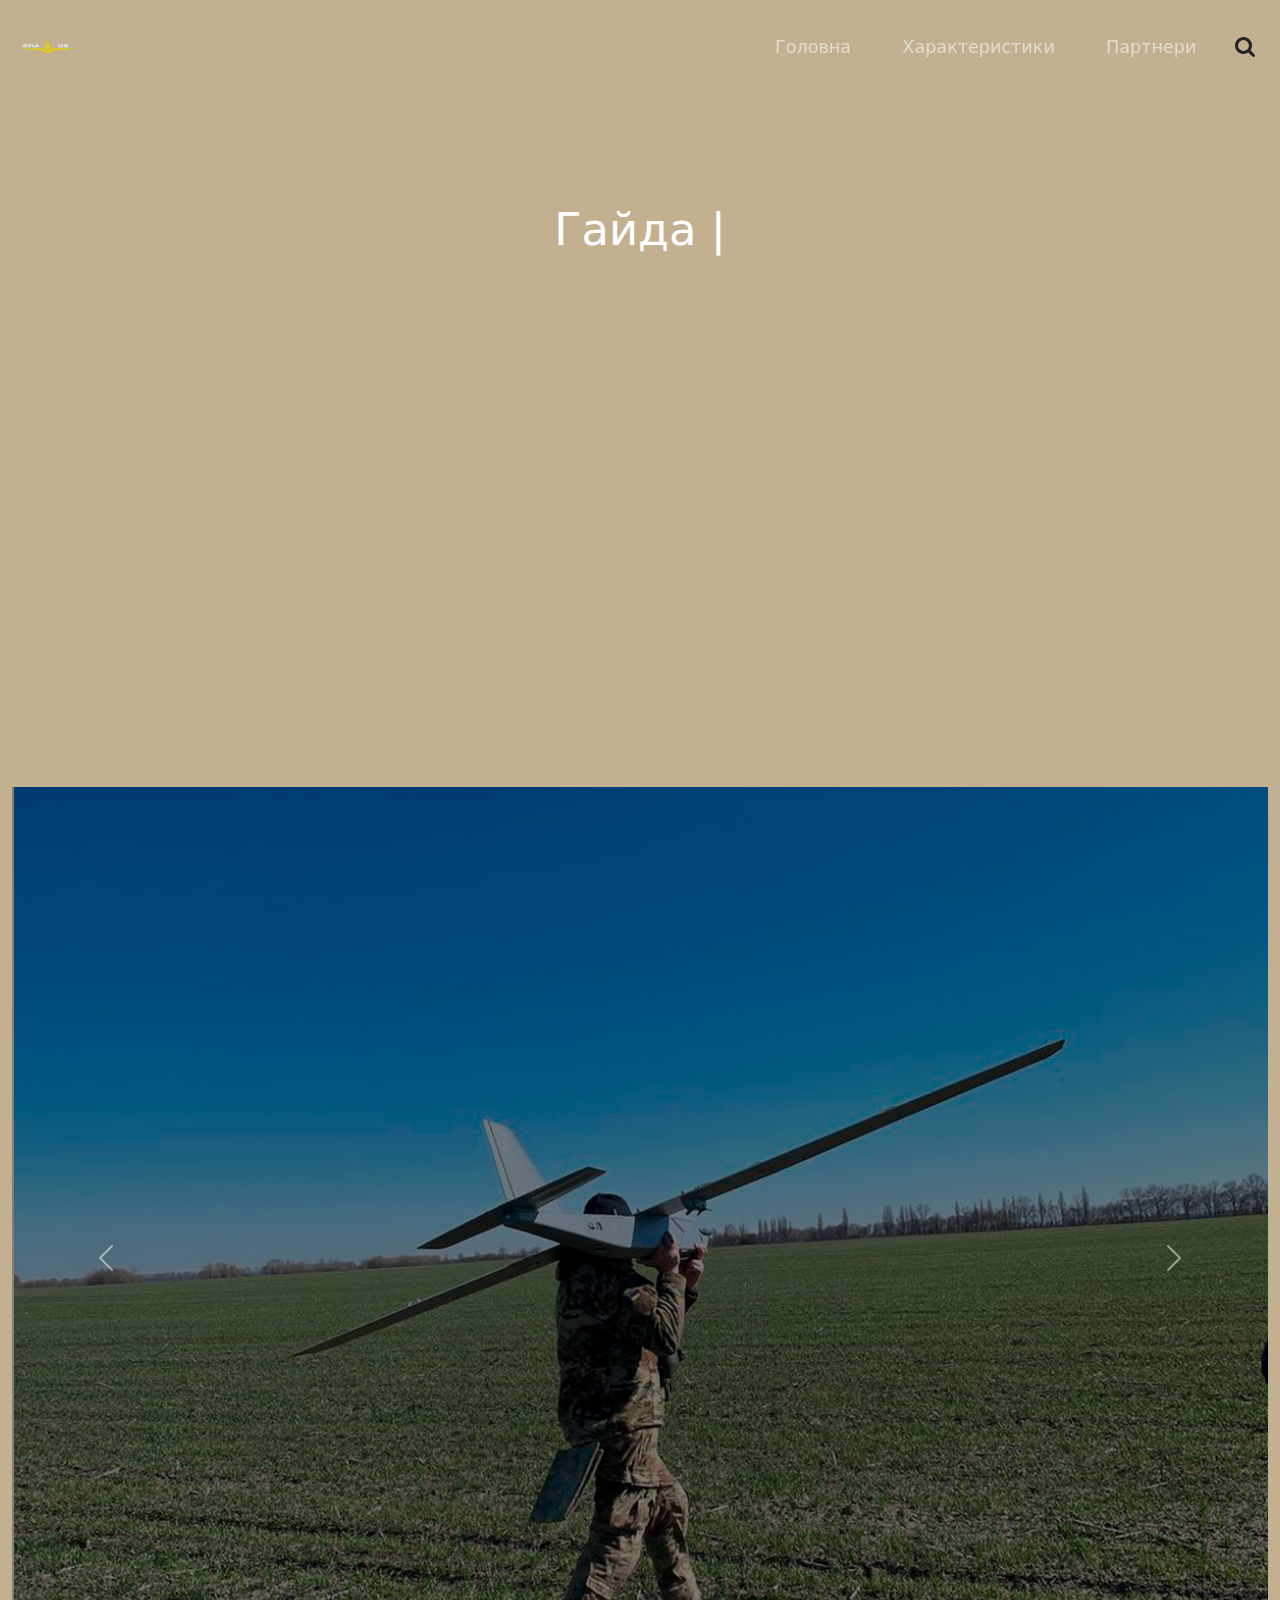
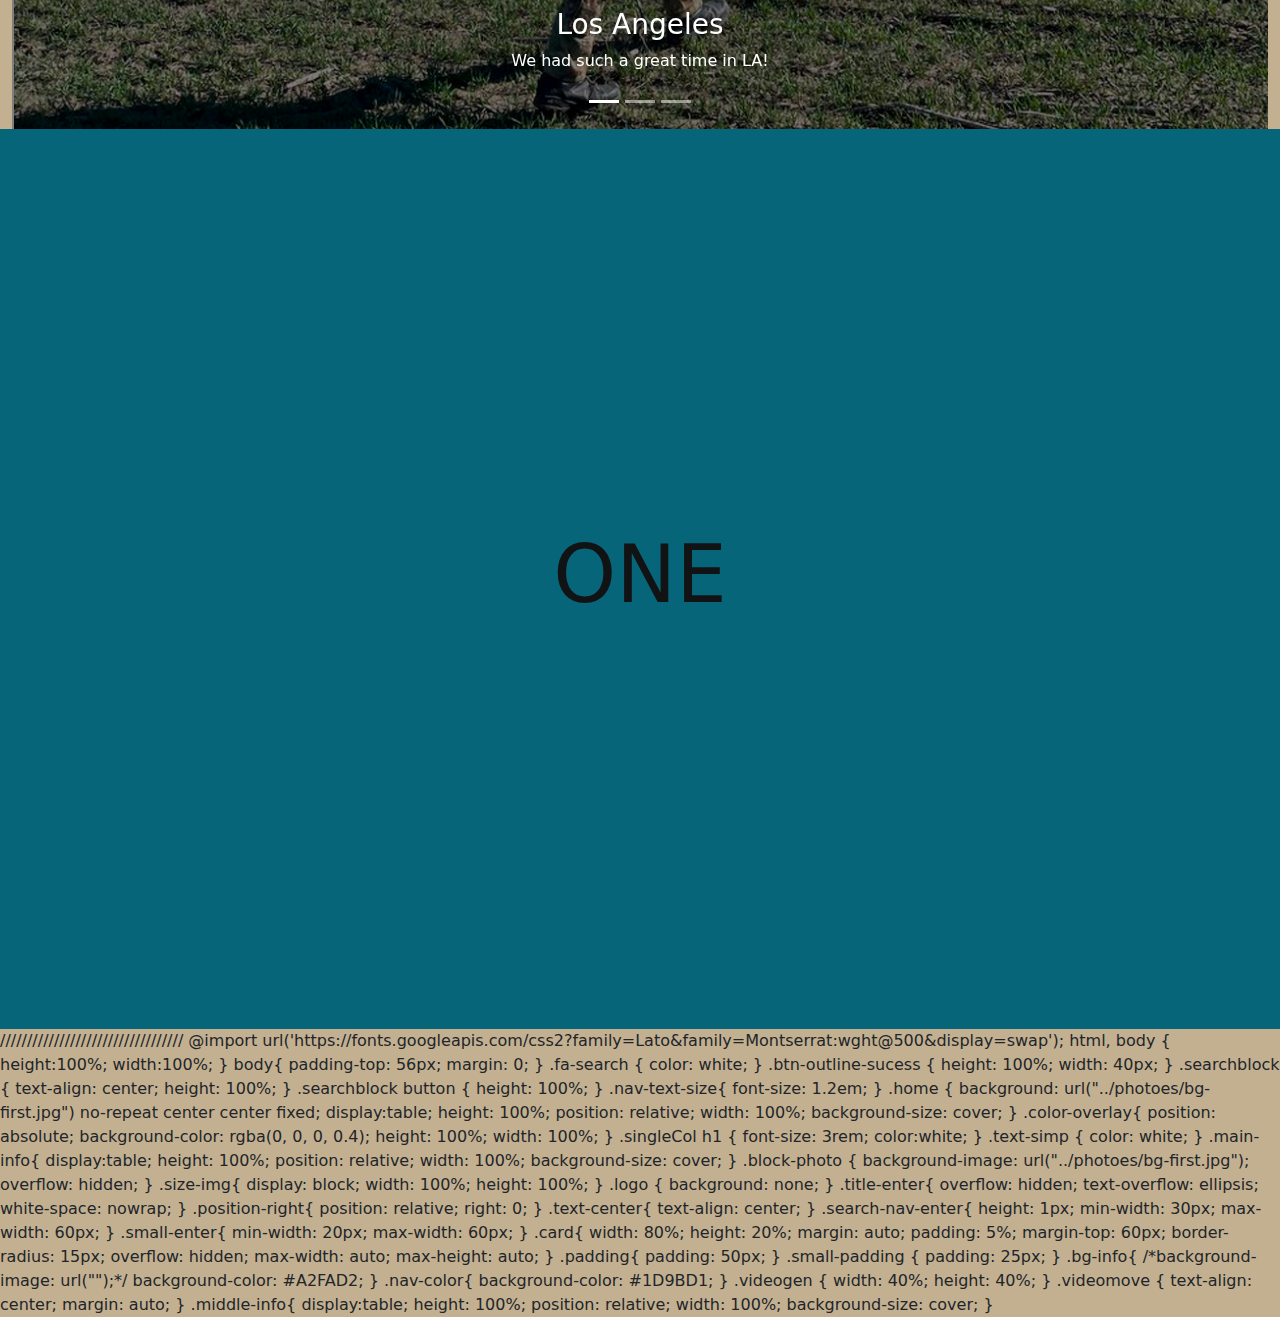
<file: test.html>
<!DOCTYPE html>
<html lang="uk">
<head>
	<meta charset="UTF-8">
	<meta name="viewport" content="width=device-width, initial-scale=1.0">
	<title>Головна</title>
	<link rel="stylesheet" href="css/Index.css">
	<link rel="stylesheet" type="text/css" href="bootstrap/css/bootstrap.min.css">
	<link rel="stylesheet" href="fonts/font-awesome/css/font-awesome.min.css">
	<link rel="stylesheet" href="css/theater.css">
</head>
<body>
	<nav class="navbar fixed-top navbar-expand-sm navbar-dark nav-color">
		<div class="container-fluid">
			<a href="index.html" class="navbar-brand mb-0 h1"><img class="d-inline-block align-top logo" src="photoes/logo.png" alt="logo" width="70" height="50"/></a>
			<div class="title-enter"></div>

			<div class="collapse navbar-collapse" id="navbarNav">
				<ul class="navbar-nav ms-auto">
					<li class="nav-item active">
						<a href="index.html" class="nav-link nav-text-size">
							Головна
						</a>
					</li>	
					<div class="small-enter"></div>
					<li class="nav-item active">
						<a href="#" class="nav-link nav-text-size">
							Характеристики
						</a>
					</li>
					<div class="small-enter"></div>
					<li class="nav-item active">
						<a href="#" class="nav-link nav-text-size">
							Партнери
						</a>
					</li>				
				</ul>
			</div>
			<div class="search-nav-enter"></div>
			<div class="searchblock position-right">
				<button type="button" class="btn btn-outline-sucess">
					<i class="fa fa-search fa-lg" aria-hidden="true"></i>
				</button>				
			</div>		
			<button type="button" data-bs-toggle="collapse" data-bs-target="#navbarNav" class="navbar-toggler" aria-controls="navbarNav" aria-expanded="false" aria-label="Toggle navigation">
				<span class="navbar-toggler-icon"></span>
			</button>

		</div>
	</nav>


	<div class="home">
		<div class="color-overlay d-flex justify-content-center align-items-center">
			<div class="singleCol container text-center">

				<main class="scene">
				  <div class="actor">
				    <div id="vader" class="actor__content"></div>
				  </div>

				  <div class="actor">
				    <div id="luke" class="actor__content"></div>
				  </div>
				</main>
			</div>
		</div>
	</div>

	<div class="container carousel-size">
		<!-- Carousel -->
		<div id="demo" class="carousel slide" data-bs-ride="carousel">

		  <!-- Indicators/dots -->
		  <div class="carousel-indicators">
		    <button type="button" data-bs-target="#demo" data-bs-slide-to="0" class="active"></button>
		    <button type="button" data-bs-target="#demo" data-bs-slide-to="1"></button>
		    <button type="button" data-bs-target="#demo" data-bs-slide-to="2"></button>
		  </div>
		  
		  <!-- The slideshow/carousel -->
		  <div class="carousel-inner">
		    <div class="carousel-item active carousel-size">
		      <img src="photoes/crsl-1.jpg"  class="d-block" style="width:100%">
		      <div class="carousel-caption">
		        <h3>Los Angeles</h3>
		        <p>We had such a great time in LA!</p>
		      </div>
		    </div>
		    <div class="carousel-item carousel-size">
		      <img src="photoes/crsl-2.jpg"  class="d-block" style="width:100%">
		      <div class="carousel-caption">
		        <h3>Chicago</h3>
		        <p>Thank you, Chicago!</p>
		      </div> 
		    </div>
		    <div class="carousel-item carousel-size">
		      <img src="photoes/crsl-3.jpg"  class="d-block" style="width:100%">
		      <div class="carousel-caption">
		        <h3>New York</h3>
		        <p>We love the Big Apple!</p>
		      </div>  
		    </div>
		  </div>
		  
		  <!-- Left and right controls/icons -->
		  <button class="carousel-control-prev" type="button" data-bs-target="#demo" data-bs-slide="prev">
		    <span class="carousel-control-prev-icon"></span>
		  </button>
		  <button class="carousel-control-next" type="button" data-bs-target="#demo" data-bs-slide="next">
		    <span class="carousel-control-next-icon"></span>
		  </button>
		</div>

	</div>

	<div class="carousel slide" data-ride="carousel">
	      <div class="carousel-inner bg-info" role="listbox">
	            <div class="carousel-item active">
	                <div class="d-flex align-items-center justify-content-center min-vh-100">
	                    <h1 class="display-1">ONE</h1>
	                </div>
	            </div>
	      </div>
	</div>
	

	<script src="js/theaterMain.js"></script>
	<script type="text/javascript" src="js/theater.js"></script>
	<script type="text/javascript" src="js/mainVideo.js"></script>
	<script type="text/javascript" src="bootstrap/js/bootstrap.min.js"></script>
	<script type="text/javascript" src="jsLinks/popper.min.js"></script>
	<script type="text/javascript" src="jsLinks/jquery.min.js"></script>
</body>
</html>




//////////////////////////////////
@import url('https://fonts.googleapis.com/css2?family=Lato&family=Montserrat:wght@500&display=swap');

html, body {
  height:100%;
  width:100%;
}

body{
  padding-top: 56px; 
  margin: 0;
}

.fa-search {
  color: white;
}
.btn-outline-sucess {
  height: 100%;
  width: 40px;
}

.searchblock {
  text-align: center;
  height: 100%;
}

.searchblock button {
  height: 100%;
}

.nav-text-size{
  font-size: 1.2em;
}
.home {
  background: url("../photoes/bg-first.jpg") no-repeat center center fixed;
  display:table;
  height: 100%;
  position: relative;
  width: 100%;
  background-size: cover;
}

.color-overlay{
  position: absolute;
  background-color: rgba(0, 0, 0, 0.4);
  height: 100%;
  width: 100%;
}

.singleCol h1 {
  font-size: 3rem;
  color:white;
}

.text-simp {
  color: white;
}

.main-info{
  display:table;
  height: 100%;
  position: relative;
  width: 100%;
  background-size: cover;
}

.block-photo {
  background-image: url("../photoes/bg-first.jpg");
  overflow: hidden;
}

.size-img{
  display: block;
  width: 100%;
  height: 100%;
}

.logo {
  background: none;
  
}

.title-enter{
  overflow: hidden;
  text-overflow: ellipsis;
  white-space: nowrap;
}
.position-right{
  position: relative;
  right: 0;
}
.text-center{
  text-align: center;
}
.search-nav-enter{
  height: 1px;
  min-width: 30px;
  max-width: 60px;
}
.small-enter{
  min-width: 20px;
  max-width: 60px;
}
.card{
  width: 80%;
  height: 20%;
  margin: auto;
  padding: 5%;
  margin-top: 60px;
  border-radius: 15px;
  overflow: hidden;
  max-width: auto;
  max-height: auto;
}
.padding{
  padding: 50px;
}
.small-padding {
  padding: 25px;
}
.bg-info{
  /*background-image: url("");*/
  background-color: #A2FAD2;
}
.nav-color{
  background-color: #1D9BD1;
}

.videogen {
  width: 40%;
  height: 40%;
}
.videomove {
  text-align: center;
  margin: auto;
}

.middle-info{
  display:table;
  height: 100%;
  position: relative;
  width: 100%;
  background-size: cover;
}
</file>
<file: css/Index.css>
@import url('https://fonts.googleapis.com/css2?family=Lato&family=Montserrat:wght@500&display=swap');

html, body {
  height:100%;
  width:100%;
  background-color: #C3B091 !important;
  min-width: 100%;
  min-height: 100%;
}
html {
  background-color: #C3B091;
}
.haki {
  background-color: #C3B091;
}
.logo {
  background: none;
}
.navbar .navbar-nav .nav-item:hover{
  background-color: #42A5F5;
  color: #0d6efd;
}

@media screen and (min-width: 992px) {
  .navbar {
    padding: 0;
  }
}

.navbar .navbar-nav .nav-item {
  padding: 1em;
  transition: all .5s;
  color: #fff;
  font-size: 1.1em;
}

.navbar-brand {
  font-size: 1.5em;
}

@media screen and (max-width: 991px) {
  .navbar-brand {
    padding-left: .7em;
  }
}
.carousel-item::before {
  content: "";
  position: absolute;
  top: 0;
  right: 0;
  bottom: 0;
  left: 0;
  background: linear-gradient(rgba(0, 0, 0, 0.5), rgba(0, 0, 0, 0.5));  
}
.carousel-size {
  max-height: 950px;
  min-width: 100%;
}




.zoom-control-prev{
  min-height: 1045px;
}
.tableproperties {
  background-color: white;
}
.rowbg {
  background-color: white;
}
.padding_block{
  width: 1px;
  max-height: 170px;
  min-height: 100px;
}
.bphoto{
  max-width: 800px;
  display: block;
  margin-left: auto;
  margin-right: auto;
}
.bphoto img {
  max-width: 800px;
  display: block;
  margin-left: auto;
  margin-right: auto;
}
</file>
<file: css/theater.css>
.scene {
  padding: 6rem 2rem;
  max-width: 900px;
  margin: 0 auto;
}

.actor {
  font-size: 2.8rem;

  margin-bottom: 2rem;
}
.actor:last-of-type {
  margin-bottom: 6rem;
}

.actor__content {
  flex-grow: 1;
  color: white;
  padding: 100px;
}

@-webkit-keyframes blink {
  from {
    opacity: 0;
  }
  to {
    opacity: 1;
  }
}

@keyframes blink {
  from {
    opacity: 0;
  }
  to {
    opacity: 1;
  }
}
.actor__content--typing::after {
  content: "|";
  -webkit-animation: blink 500ms infinite;
          animation: blink 500ms infinite;
}
</file>
